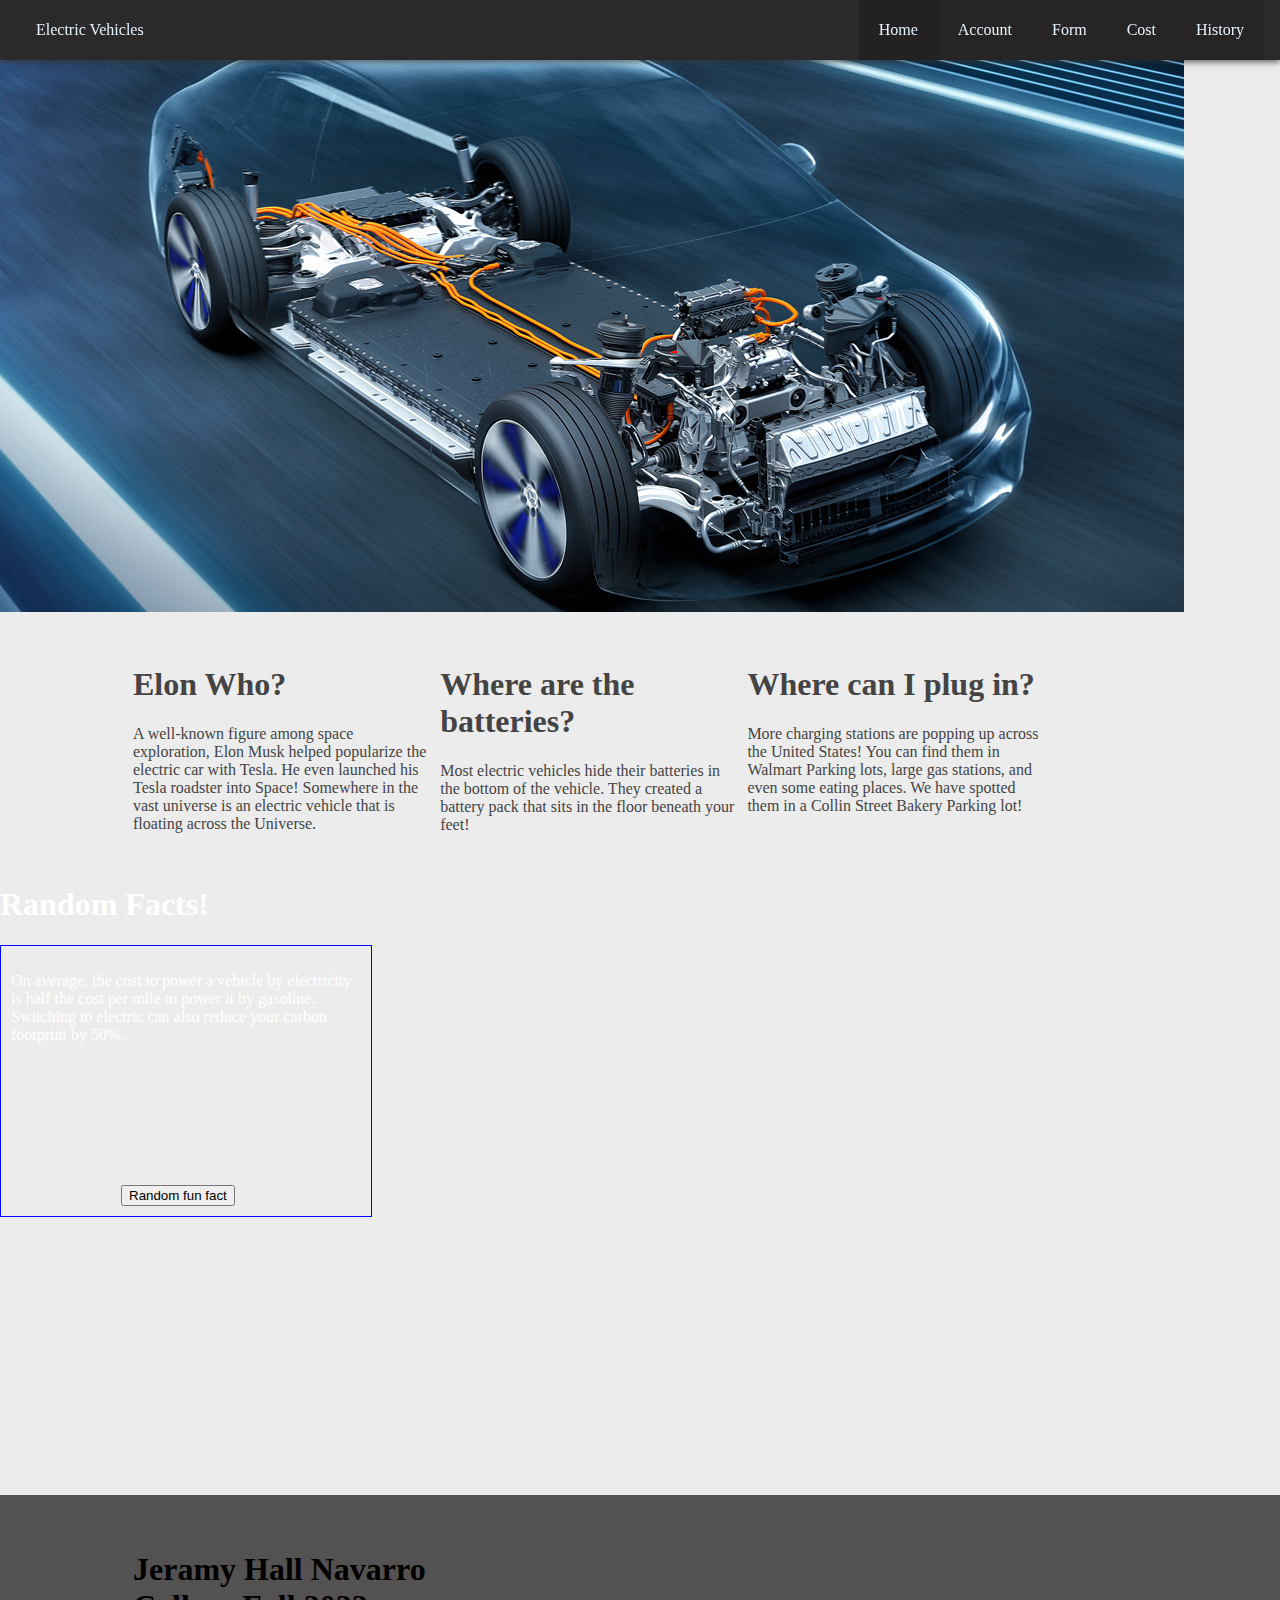
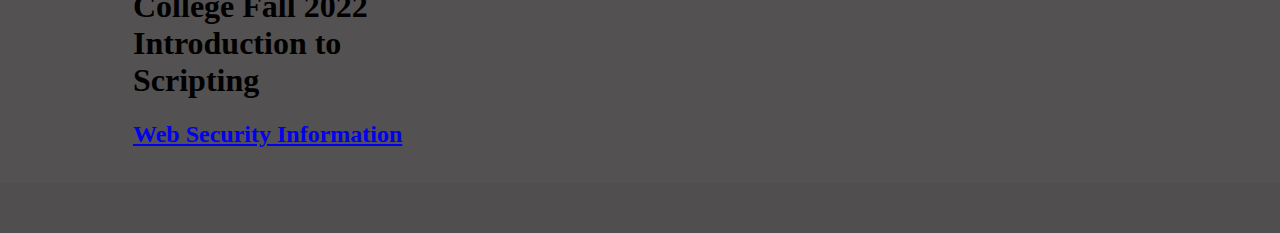
<file: index.html>
<!DOCTYPE html>
<html lang="en">
<head>
  <meta charset="UTF-8">
  <meta name="viewport" content="width=device-width, initial-scale=1.0">
  <title>Main Page</title>
  <script>
    window.alert("Welcome to Electric Vehicle Land");
  </script>
  <link href="EV_1.css" rel="stylesheet" type="text/css">
  <script src="EV_1.js"></script>
</head>
<body>
  <div class="navbar">
    <ul class="navbar-container">
      <li><a href="#" class="left-underline nav-button brand-logo">Electric Vehicles</a></li>
      <li class="nav-item"><a href="History.html" class="left-underline nav-button" data-scroll>History</a></li>
      <li class="nav-item"><a href="Cost.html" class="left-underline nav-button" data-scroll>Cost</a></li>
      <li class="nav-item"><a href="form.html" class="left-underline nav-button" data-scroll>Form</a></li>
      <li class="nav-item"><a href="CreateAccount.html" class="left-underline nav-button" data-scroll>Account</a></li>
      <li class="nav-item active"><a href="index.html" class="left-underline nav-button" data-scroll>Home</a></li>
    </ul>
  </div>
  
  <div class="JH p1" id="section-1">
    <hgroup>
      <h2><img src="evcar.jpg" alt="Electric Car"></h2>
    </hgroup>
  </div>

  <div class="row">
    <div class="col-3">
      <h1>Elon Who?</h1>
      <p>A well-known figure among space exploration, Elon Musk helped popularize the electric car with Tesla. He even launched his Tesla roadster into Space! Somewhere in the vast universe is an electric vehicle that is floating across the Universe.</p>
    </div>
    <div class="col-3">
      <h1>Where are the batteries?</h1>
      <p>Most electric vehicles hide their batteries in the bottom of the vehicle. They created a battery pack that sits in the floor beneath your feet!</p>
    </div>
    <div class="col-3">
      <h1>Where can I plug in?</h1>
      <p>More charging stations are popping up across the United States! You can find them in Walmart Parking lots, large gas stations, and even some eating places. We have spotted them in a Collin Street Bakery Parking lot!</p>
    </div>
  </div>

  <div class="JH p3">
    <hgroup>
      <h1>Random Facts!</h1>
      <script src="randomFacts.js"></script>
      <div id="box">
        <div id="funfact1" class="funfact">
          <p>80% of the energy in an electric vehicle battery is transferred directly to powering the car. Gasoline powered vehicles only use 15% of the energy to power the vehicle.</p>
        </div>
        
        <div id="funfact2" class="funfact">
          <p>The first electric vehicle was created in 1832. Thomas Edison worked on an electric car battery in 1899. New York City taxis were primarily electric in the early 1900s.</p>
        </div>
        
        <div id="funfact3" class="funfact">
          <p>Norway is aiming to phase out gasoline vehicles by 2025! France and the United Kingdom want to phase out gasoline vehicles by the year 2040.</p>
        </div>
        
        <div id="funfact4" class="funfact">
          <p>On average, the cost to power a vehicle by electricity is half the cost per mile to power it by gasoline. Switching to electric can also reduce your carbon footprint by 50%.</p>
        </div>
        <div id="buttonDiv">
          <button id="buttonShuffle">Random fun fact</button>
        </div>
      </div>
    </hgroup>
  </div>

  <footer>
    <div class="row" id="section-3">
      <div class="col-3">
        <p><h1>Jeramy Hall Navarro College Fall 2022 Introduction to Scripting</h1></p>
        <p><h2><a href="Web Security.html">Web Security Information</a></h2></p>
      </div>
    </div>
    <div class="footer-copyright">
      <div class="container">
        <!-- ... (your footer content) ... -->
      </div>
    </div>
  </footer>
</body>
</html>
</file>
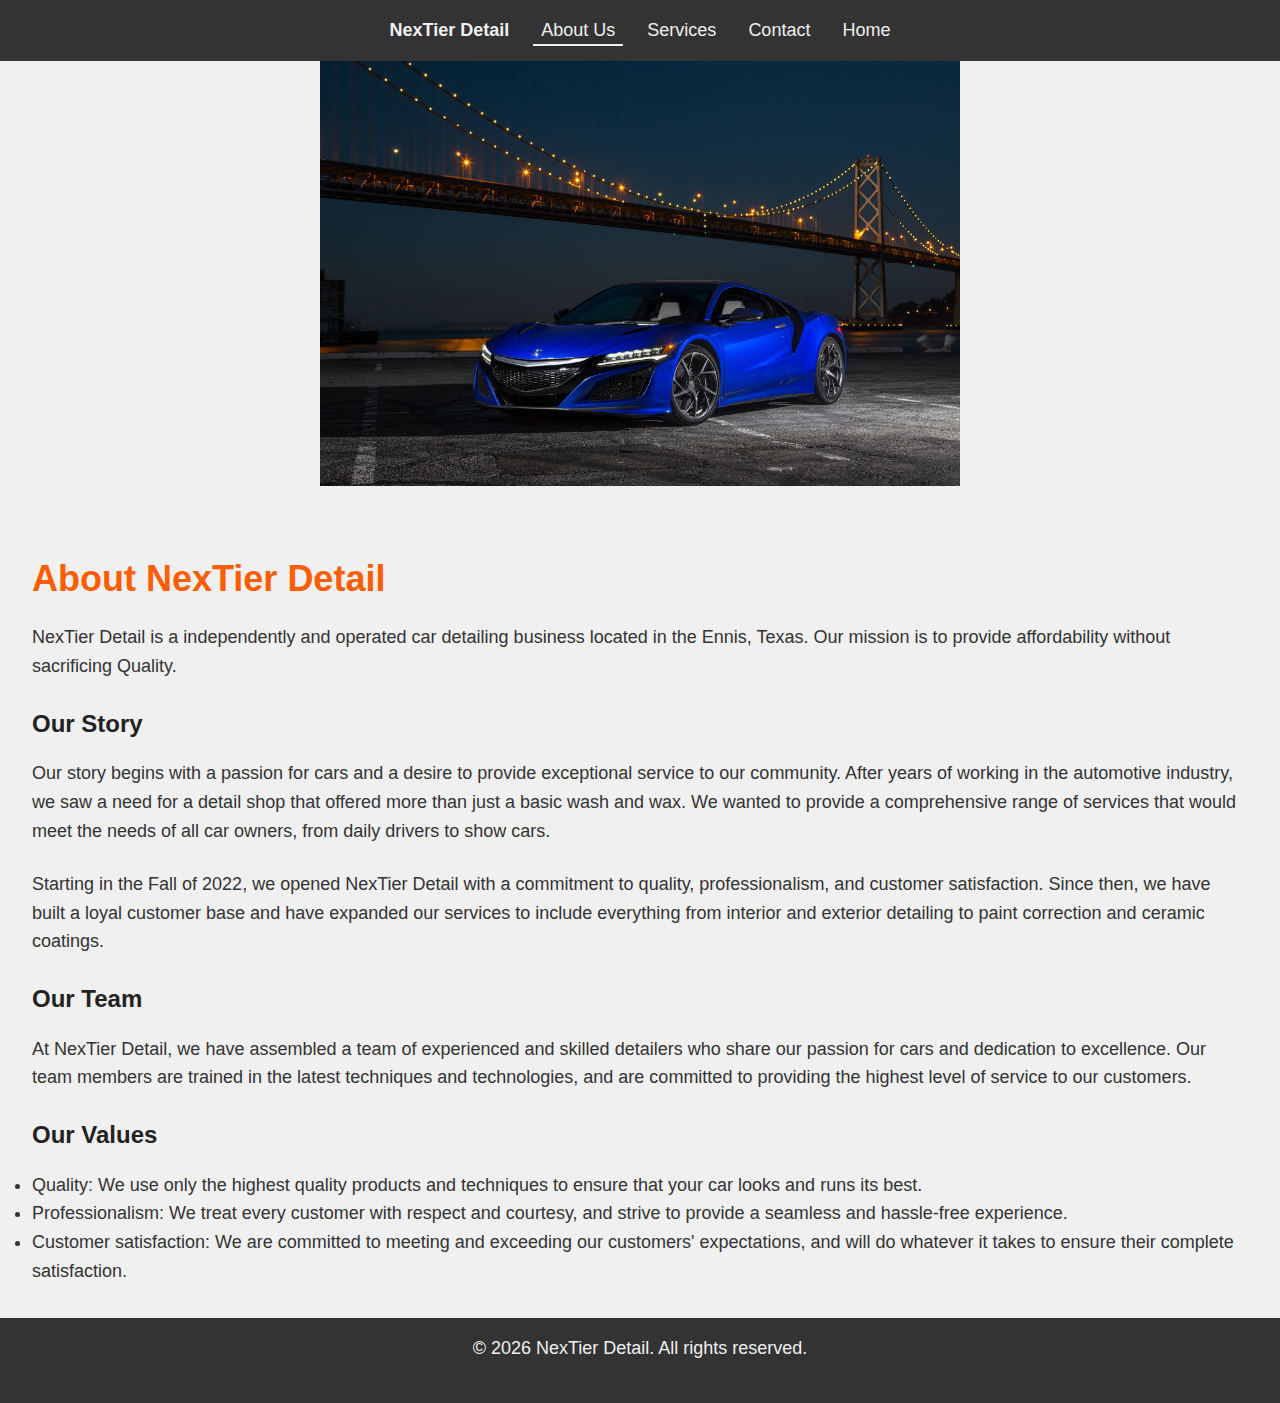
<file: About Us.html>
<!DOCTYPE html>
<!---Jeramy Hall-->
<!---3/12/2023-->
<html>
<head>
	<title>About Us - NexTier Detail</title>
	<meta charset="UTF-8">
	<meta name="viewport" content="width=device-width, initial-scale=1.0">
	<link rel="stylesheet" type="text/css" href="style.css">
</head>
<body>
	<header>
		<nav>
			<div class="navbar">
                <ul class="navbar-container">
                  <li><a href="#" class="left-underline nav-button brand-logo">NexTier Detail</a></li>
                    <li class="nav-item active"><a href="About Us.html" class="left-underline nav-button" data-scroll>About Us</a></li>
                    <li class="nav-item"><a href="Services.html" class="left-underline nav-button" data-scroll>Services</a></li>
                    <li class="nav-item"><a href="Contact.html" class="left-underline nav-button" data-scroll>Contact</a></li>
                    <li class="nav-item"><a href="index.html" class="left-underline nav-button" data-scroll>Home</a></li>
                </ul>
              </div>
		</nav>
	</header>

    <img src="NSX.jpg">
	
	<main>
		<section>
			<h1>About NexTier Detail</h1>
			<p>NexTier Detail is a independently and operated car detailing business located in the Ennis, Texas. Our mission is to provide affordability without sacrificing Quality. </p>
		</section>
		
		<section>
			<h2>Our Story</h2>
			<p>Our story begins with a passion for cars and a desire to provide exceptional service to our community. After years of working in the automotive industry, we saw a need for a detail shop that offered more than just a basic wash and wax. We wanted to provide a comprehensive range of services that would meet the needs of all car owners, from daily drivers to show cars.</p>
			<p>Starting in the Fall of 2022, we opened NexTier Detail with a commitment to quality, professionalism, and customer satisfaction. Since then, we have built a loyal customer base and have expanded our services to include everything from interior and exterior detailing to paint correction and ceramic coatings.</p>
		</section>
		
		<section>
			<h2>Our Team</h2>
			<p>At NexTier Detail, we have assembled a team of experienced and skilled detailers who share our passion for cars and dedication to excellence. Our team members are trained in the latest techniques and technologies, and are committed to providing the highest level of service to our customers.</p>
		</section>
		
		<section>
			<h2>Our Values</h2>
			<ul>
				<li>Quality: We use only the highest quality products and techniques to ensure that your car looks and runs its best.</li>
				<li>Professionalism: We treat every customer with respect and courtesy, and strive to provide a seamless and hassle-free experience.</li>
				<li>Customer satisfaction: We are committed to meeting and exceeding our customers' expectations, and will do whatever it takes to ensure their complete satisfaction.</li>
			</ul>
		</section>
	</main>
	
	<footer>		
		<p id="copyright">&copy; <span id="current-year"></span> NexTier Detail. All rights reserved.</p>		
	</footer>
	<script>
		var currentYear = new Date().getFullYear();
		document.getElementById('current-year').textContent = currentYear;
	</script>	
</body>
</html>
</file>
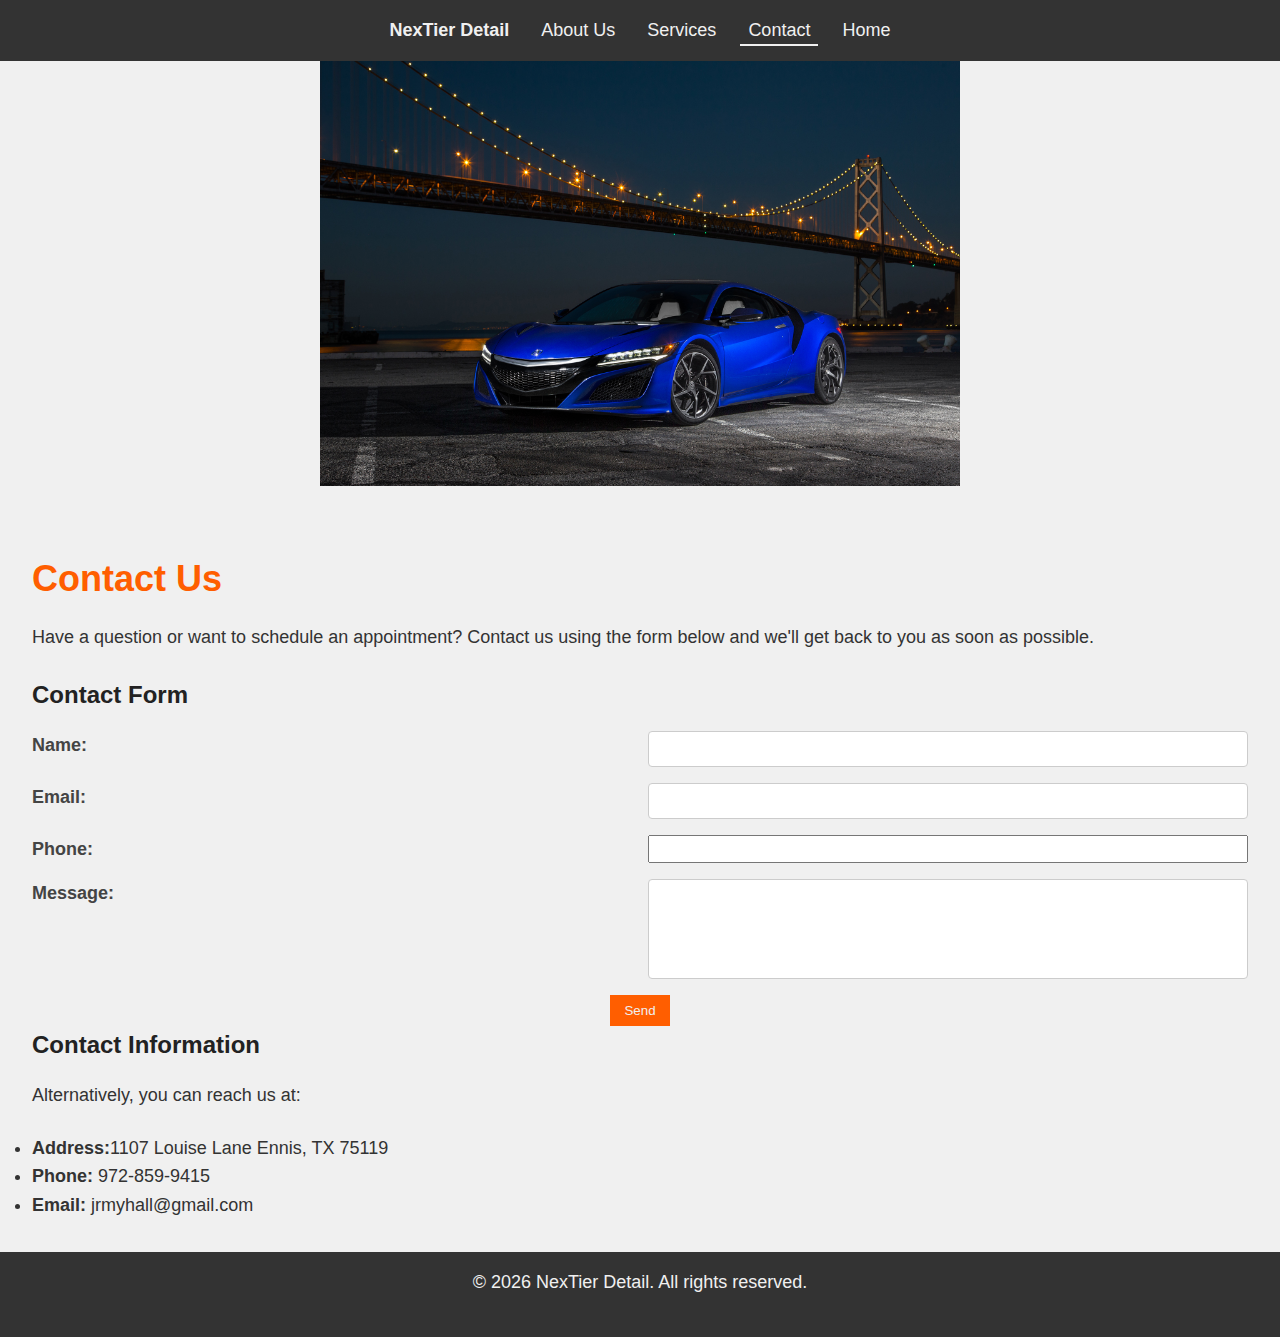
<file: Contact.html>
<!DOCTYPE html>
<!---Jeramy Hall-->
<!---3/12/2023-->
<html>
<head>
	<title>Contact Us - NexTier Detail</title>
	<meta charset="UTF-8">
	<meta name="viewport" content="width=device-width, initial-scale=1.0">
	<link rel="stylesheet" type="text/css" href="style.css">
</head>
<body>
	<header>
		<div class="navbar">
            <ul class="navbar-container">
              <li><a href="#" class="left-underline nav-button brand-logo">NexTier Detail</a></li>
                <li class="nav-item"><a href="About Us.html" class="left-underline nav-button" data-scroll>About Us</a></li>
                <li class="nav-item"><a href="Services.html" class="left-underline nav-button" data-scroll>Services</a></li>
                <li class="nav-item active"><a href="Contact.html" class="left-underline nav-button" data-scroll>Contact</a></li>
                <li class="nav-item"><a href="index.html" class="left-underline nav-button" data-scroll>Home</a></li>
            </ul>
          </div>
	</header>

    <img src="NSX.jpg">
	
	<main>
		<section>
			<h1>Contact Us</h1>
			<p>Have a question or want to schedule an appointment? Contact us using the form below and we'll get back to you as soon as possible.</p>
		</section>
		
		<section>
			<h2>Contact Form</h2>
			<form action="submit-form.php" method="post">
				<label for="name">Name:</label>
				<input type="text" id="name" name="name" required>
				
				<label for="email">Email:</label>
				<input type="email" id="email" name="email" required>
				
				<label for="phone">Phone:</label>
				<input type="tel" id="phone" name="phone" required>
				
				<label for="message">Message:</label>
				<textarea id="message" name="message" rows="5" required></textarea>
				
				<input type="submit" value="Send">
			</form>
		</section>
		
		<section>
			<h2>Contact Information</h2>
			<p>Alternatively, you can reach us at:</p>
			<ul>
				<li><strong>Address:</strong>1107 Louise Lane Ennis, TX 75119</li>
				<li><strong>Phone:</strong> 972-859-9415</li>
				<li><strong>Email:</strong> jrmyhall@gmail.com</li>
			</ul>
		</section>
	</main>
	
	<footer>		
		<p id="copyright">&copy; <span id="current-year"></span> NexTier Detail. All rights reserved.</p>		
	</footer>
	<script>
		var currentYear = new Date().getFullYear();
		document.getElementById('current-year').textContent = currentYear;
	</script>	
</body>
</html>
</file>
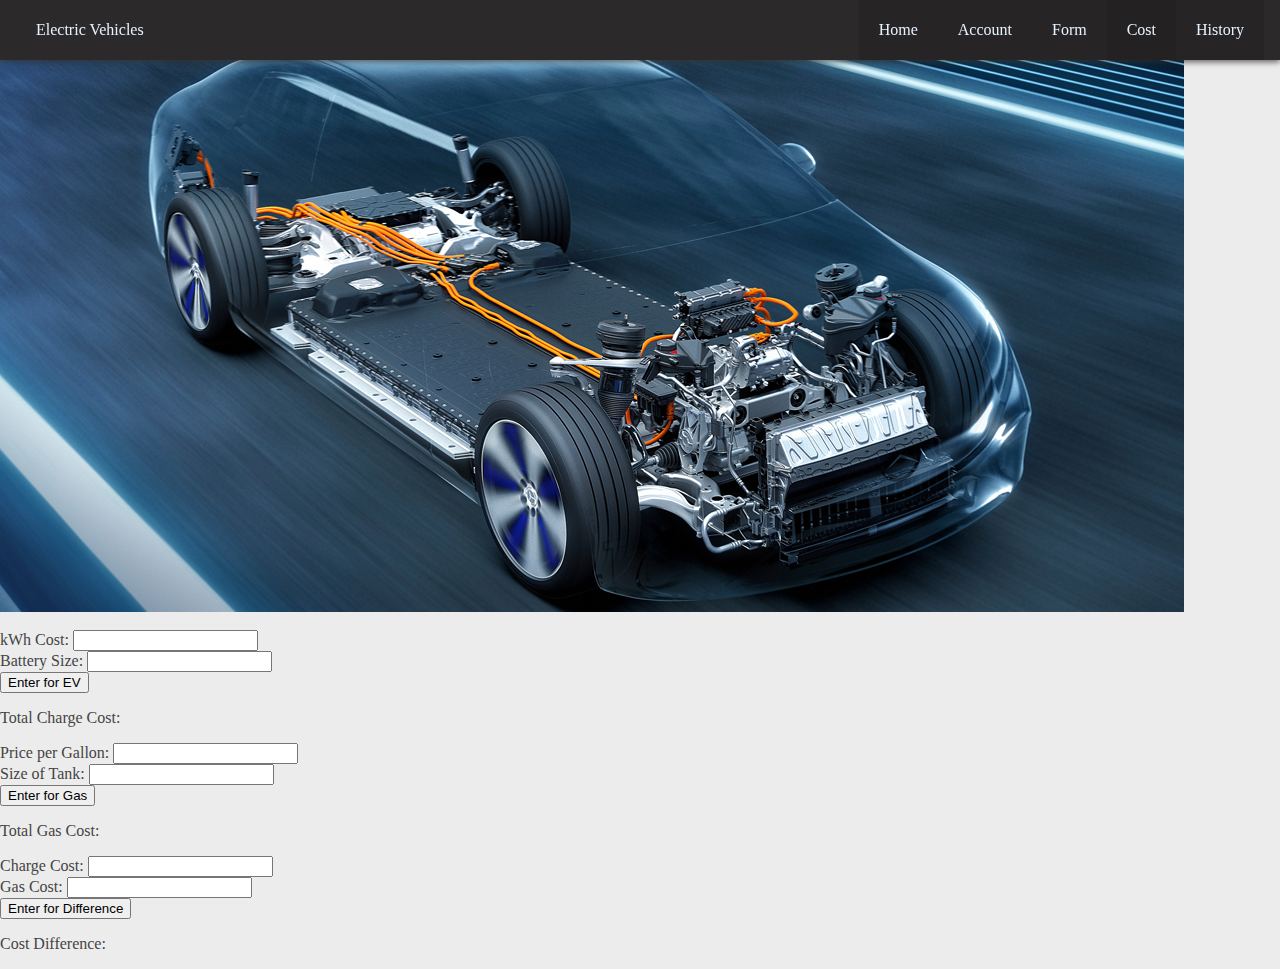
<file: Cost.html>
<!DOCTYPE html>
<html lang="en">
<head>
  <meta charset="utf-8" />
  <title>EV Cost</title>
  <script src="EV_1.js"></script>
  <script src="cost.js"></script>
  <link href="EV_1.css" rel='stylesheet' type='text/css'>
</head>
<body>
  <div class="navbar">
    <ul class="navbar-container">
      <li><a href="#" class="left-underline nav-button brand-logo">Electric Vehicles</a></li>
      <li class="nav-item"><a href="History.html" class="left-underline nav-button" data-scroll>History</a></li>
      <li class="nav-item active"><a href="Cost.html" class="left-underline nav-button" data-scroll>Cost</a></li>
      <li class="nav-item"><a href="form.html" class="left-underline nav-button" data-scroll>Form</a></li>
      <li class="nav-item"><a href="CreateAccount.html" class="left-underline nav-button" data-scroll>Account</a></li>
      <li class="nav-item"><a href="index.html" class="left-underline nav-button" data-scroll>Home</a></li>
    </ul>
  </div>
  
  <div class="JH p1" id="section-1">
    <hgroup>
      <h2><img src="evcar.jpg" alt="Electric Car"></h2>
      <h2></h2>
    </hgroup>
  </div>

  <form>
    kWh Cost: <input type="text" id="firstNumber" /><br>
    Battery Size: <input type="text" id="secondNumber" /><br>
    <input type="button" onClick="elec()" value="Enter for EV" />
  </form>
  <p>Total Charge Cost: <br>
    <span id="Total Cost to Charge"></span>
  </p>

  <form>
    Price per Gallon: <input type="text" id="thirdNumber" /><br>
    Size of Tank: <input type="text" id="fourthNumber" /><br>
    <input type="button" onClick="gas()" value="Enter for Gas" />
  </form>
  <p>Total Gas Cost: <br>
    <span id="Total Cost for Gas"></span>
  </p>

  <form>
    Charge Cost: <input type="text" id="fifthNumber" /><br>
    Gas Cost: <input type="text" id="sixthNumber" /><br>
    <input type="button" onClick="costDifference()" value="Enter for Difference" />
  </form>
  <p>Cost Difference: <br>
    <span id="Difference"></span>
  </p>
</body>
</html>
</file>
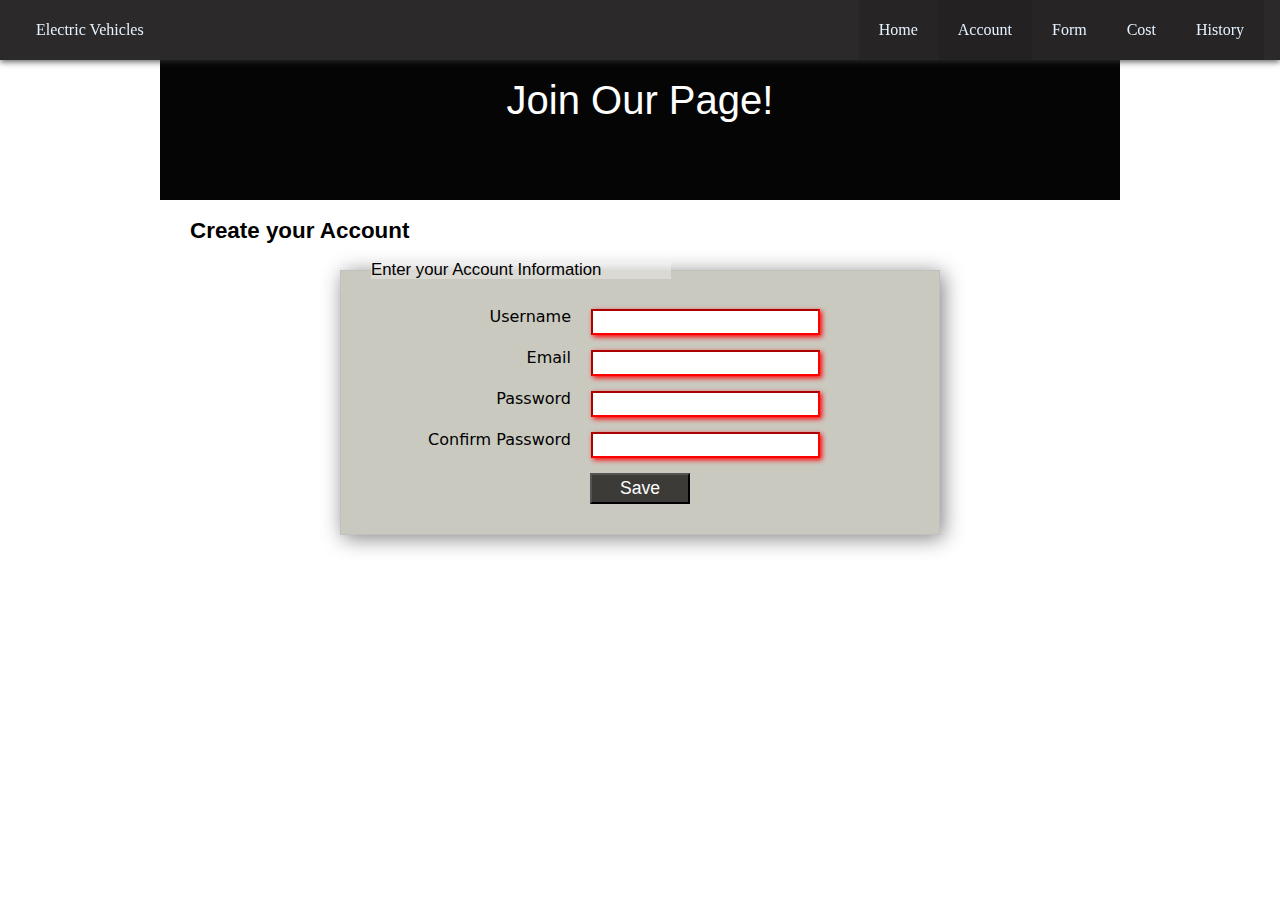
<file: CreateAccount.html>
<!DOCTYPE html>
<html>
<head>
   <meta charset="utf-8" />
   <meta name="viewport" content="width=device-width,initial-scale=1.0">
   <title>Join Our Webpage</title>
   <link rel="stylesheet" href="createaccount.css" />
   <script src="createevaccount.js" defer></script>
</head>
<body>
    <div class="navbar">
        <ul class="navbar-container">
          <li><a href="#" class="left-underline nav-button brand-logo">Electric Vehicles</a></li>
          <li class="nav-item"><a href="History.html" class="left-underline nav-button" data-scroll>History</a></li>
          <li class="nav-item"><a href="Cost.html" class="left-underline nav-button" data-scroll>Cost</a></li>
          <li class="nav-item"><a href="form.html" class="left-underline nav-button" data-scroll>Form</a></li>
          <li class="nav-item active"><a href="CreateAccount.html" class="left-underline nav-button" data-scroll>Account</a></li>
          <li class="nav-item"><a href="index.html" class="left-underline nav-button" data-scroll>Home</a></li>
        </ul>
    </div>

   <header>
      <h1>Join Our Page!</h1>
   </header>

   <section>
      <h1>Create your Account</h1>
      <form id="signup" name="signup" method="get" action="formsubmit.html">
         <fieldset>
            <legend>Enter your Account Information</legend>
            <label for="user">Username</label>
            <input type="text" id="user" name="user" required />

            <label for="email">Email</label>
            <input type="email" id="email" name="email" required />

            <label for="pwd">Password</label>
            <input type="password" id="pwd" name="pwd" required pattern="^(?=.*[A-Za-z])(?=.*\d)[A-Za-z\d]{8,}$"/>

            <label for="confirm">Confirm Password</label>
            <input type="password" id="pwd2" name="pwd2" required />

            <input type="submit" id="submitButton" value="Save" />
         </fieldset>
      </form>
   </section>
</body>
</html>
</file>
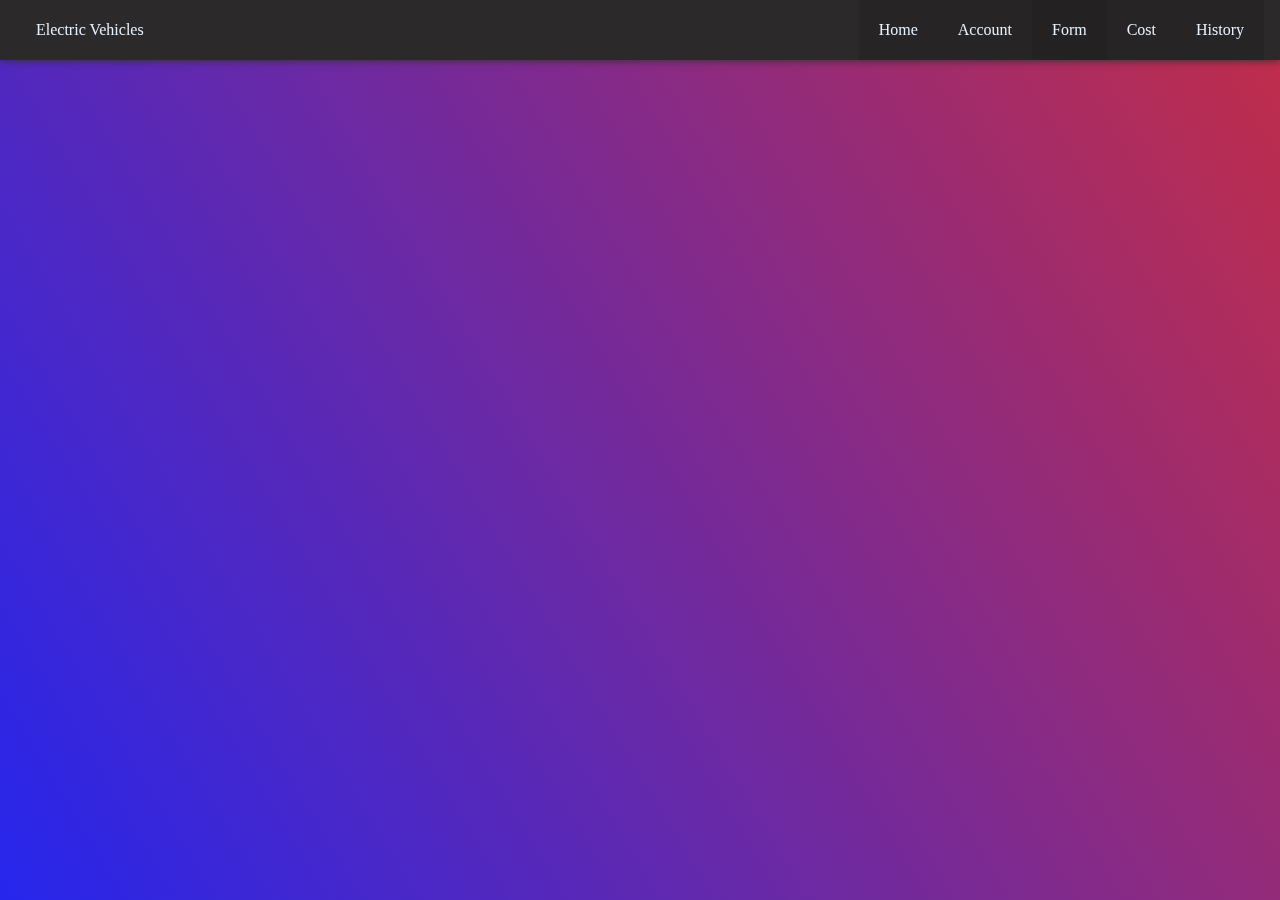
<file: form.html>
<!DOCTYPE html>
<html lang="en">
<head>
  <meta charset="UTF-8">
  <meta name="viewport" content="width=device-width, initial-scale=1.0">
  <title>EV Forms</title>
  <link href="EV_1.css" rel="stylesheet" type="text/css">
  <link href="form_css.css" rel="stylesheet" type="text/css">
  <script src="form.js" defer></script>
</head>
<body>
  <div class="navbar">
    <ul class="navbar-container">
      <li><a href="#" class="left-underline nav-button brand-logo">Electric Vehicles</a></li>
      <li class="nav-item"><a href="History.html" class="left-underline nav-button" data-scroll>History</a></li>
      <li class="nav-item"><a href="Cost.html" class="left-underline nav-button" data-scroll>Cost</a></li>
      <li class="nav-item active"><a href="form.html" class="left-underline nav-button" data-scroll>Form</a></li>
      <li class="nav-item"><a href="CreateAccount.html" class="left-underline nav-button" data-scroll>Account</a></li>
      <li class="nav-item"><a href="index.html" class="left-underline nav-button" data-scroll>Home</a></li>
    </ul>
  </div>

  <div class="JH p1" id="section-1">
    <hgroup>
      <h2><!-- Your content here --></h2>
      <h2><!-- Your content here --></h2>
    </hgroup>
  </div>

  <!-- Your additional content goes here -->

</body>
</html>
</file>
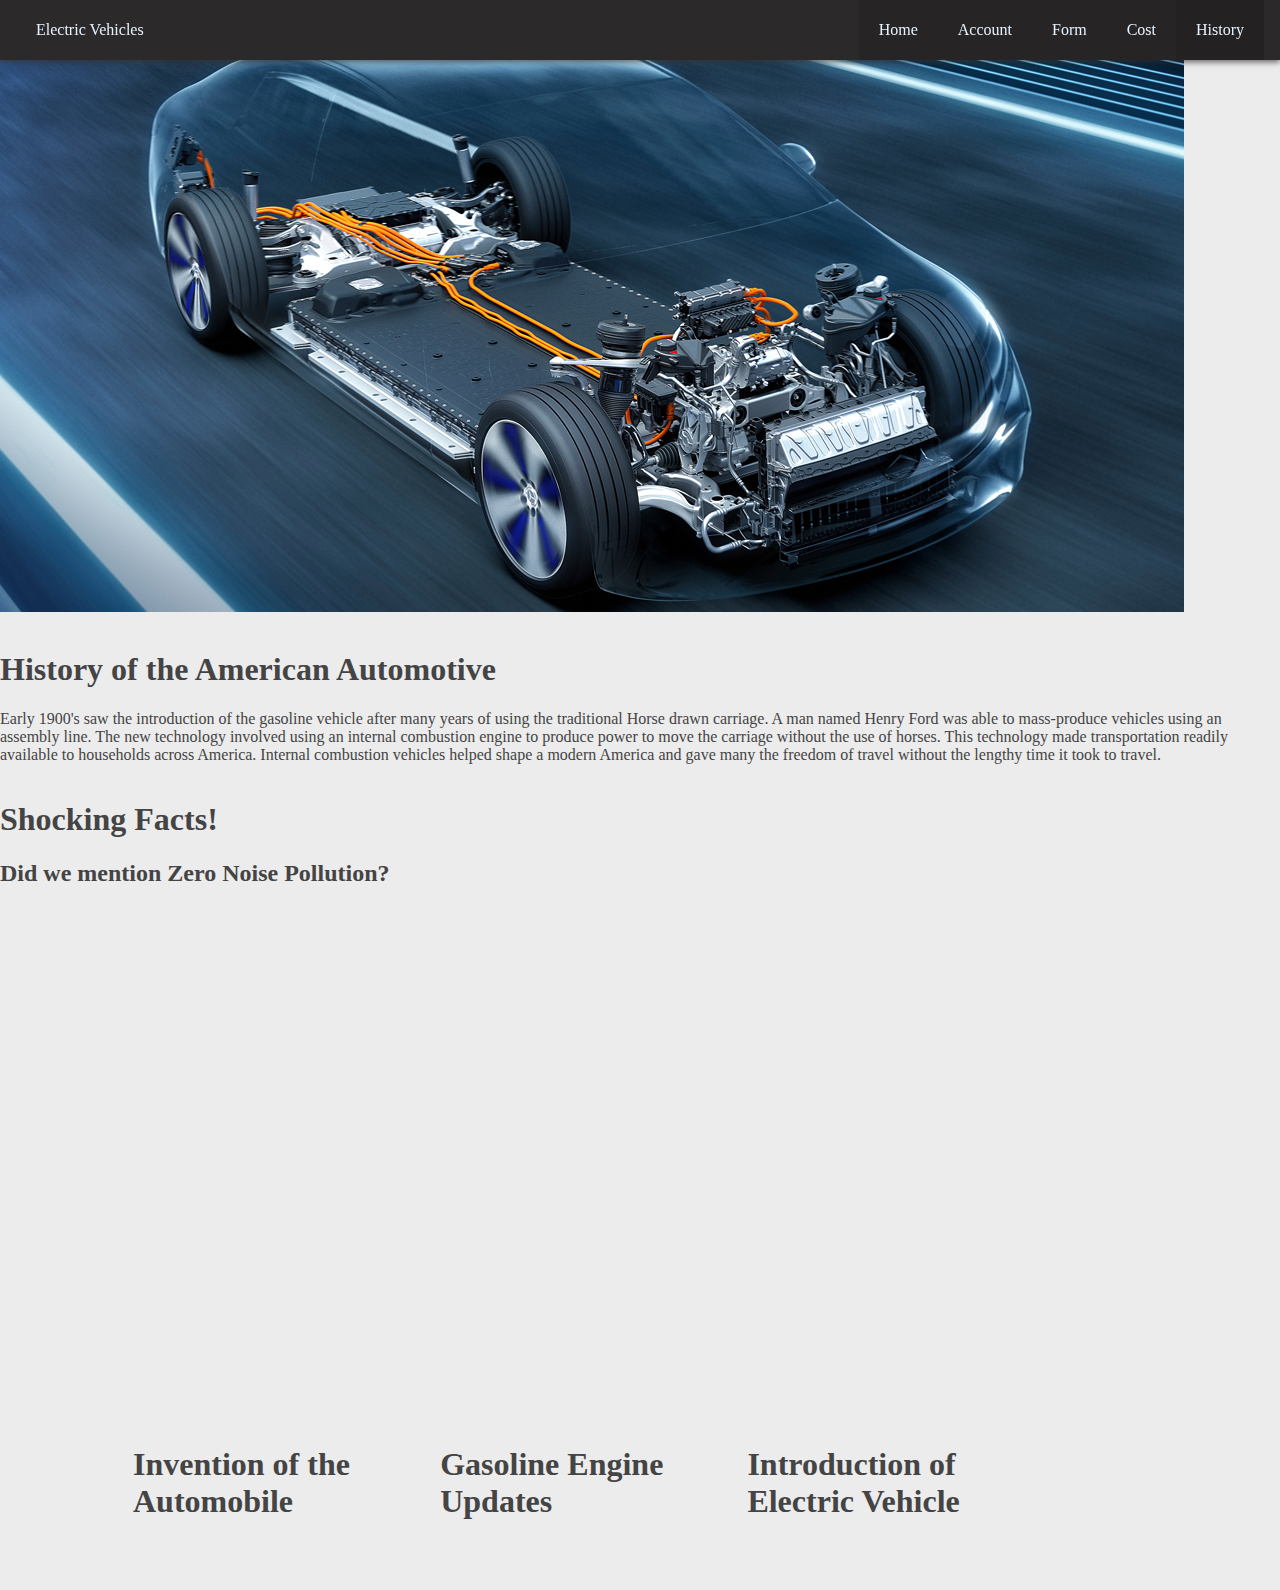
<file: History.html>
<!DOCTYPE html>
<html lang="en">
<head>
  <meta charset="UTF-8">
  <meta name="viewport" content="width=device-width, initial-scale=1.0">
  <title>EV History</title>
  <link href="EV_1.css" rel="stylesheet" type="text/css">
  <script src="EV_1.js"></script>
</head>
<body>
  <div class="navbar">
    <ul class="navbar-container">
      <li><a href="#" class="left-underline nav-button brand-logo">Electric Vehicles</a></li>
      <li class="nav-item active"><a href="History.html" class="left-underline nav-button" data-scroll>History</a></li>
      <li class="nav-item"><a href="Cost.html" class="left-underline nav-button" data-scroll>Cost</a></li>
      <li class="nav-item"><a href="form.html" class="left-underline nav-button" data-scroll>Form</a></li>
      <li class="nav-item"><a href="CreateAccount.html" class="left-underline nav-button" data-scroll>Account</a></li>
      <li class="nav-item"><a href="index.html" class="left-underline nav-button" data-scroll>Home</a></li>
    </ul>
  </div>

  <div class="JH p1" id="section-1">
    <hgroup>
      <h2><img src="evcar.jpg" alt="Electric Car"></h2>
      <h2></h2>
    </hgroup>
  </div>

  <h1>History of the American Automotive</h1>
  <p>Early 1900's saw the introduction of the gasoline vehicle after many years of using the traditional Horse drawn carriage. A man named Henry Ford was able to mass-produce vehicles using an
    assembly line. The new technology involved using an internal combustion engine to produce power to move the carriage without the use of horses. This technology made transportation readily available
    to households across America. Internal combustion vehicles helped shape a modern America and gave many the freedom of travel without the lengthy time it took to travel.
  </p>

  <div class="JH p2" id="section-2">
    <hgroup>
      <h1>Shocking Facts!</h1>
      <h2>Did we mention Zero Noise Pollution?</h2>
    </hgroup>
  </div>

  <div class="row">
    <div class="col-3">
      <h1>Invention of the Automobile</h1>
      <p><!-- Your content here --></p>
    </div>
    <div class="col-3">
      <h1>Gasoline Engine Updates</h1>
      <p><!-- Your content here --></p>
    </div>
    <div class="col-3">
      <h1>Introduction of Electric Vehicle</h1>
      <p><!-- Your content here --></p>
    </div>
  </div>
</body>
</html>
</file>
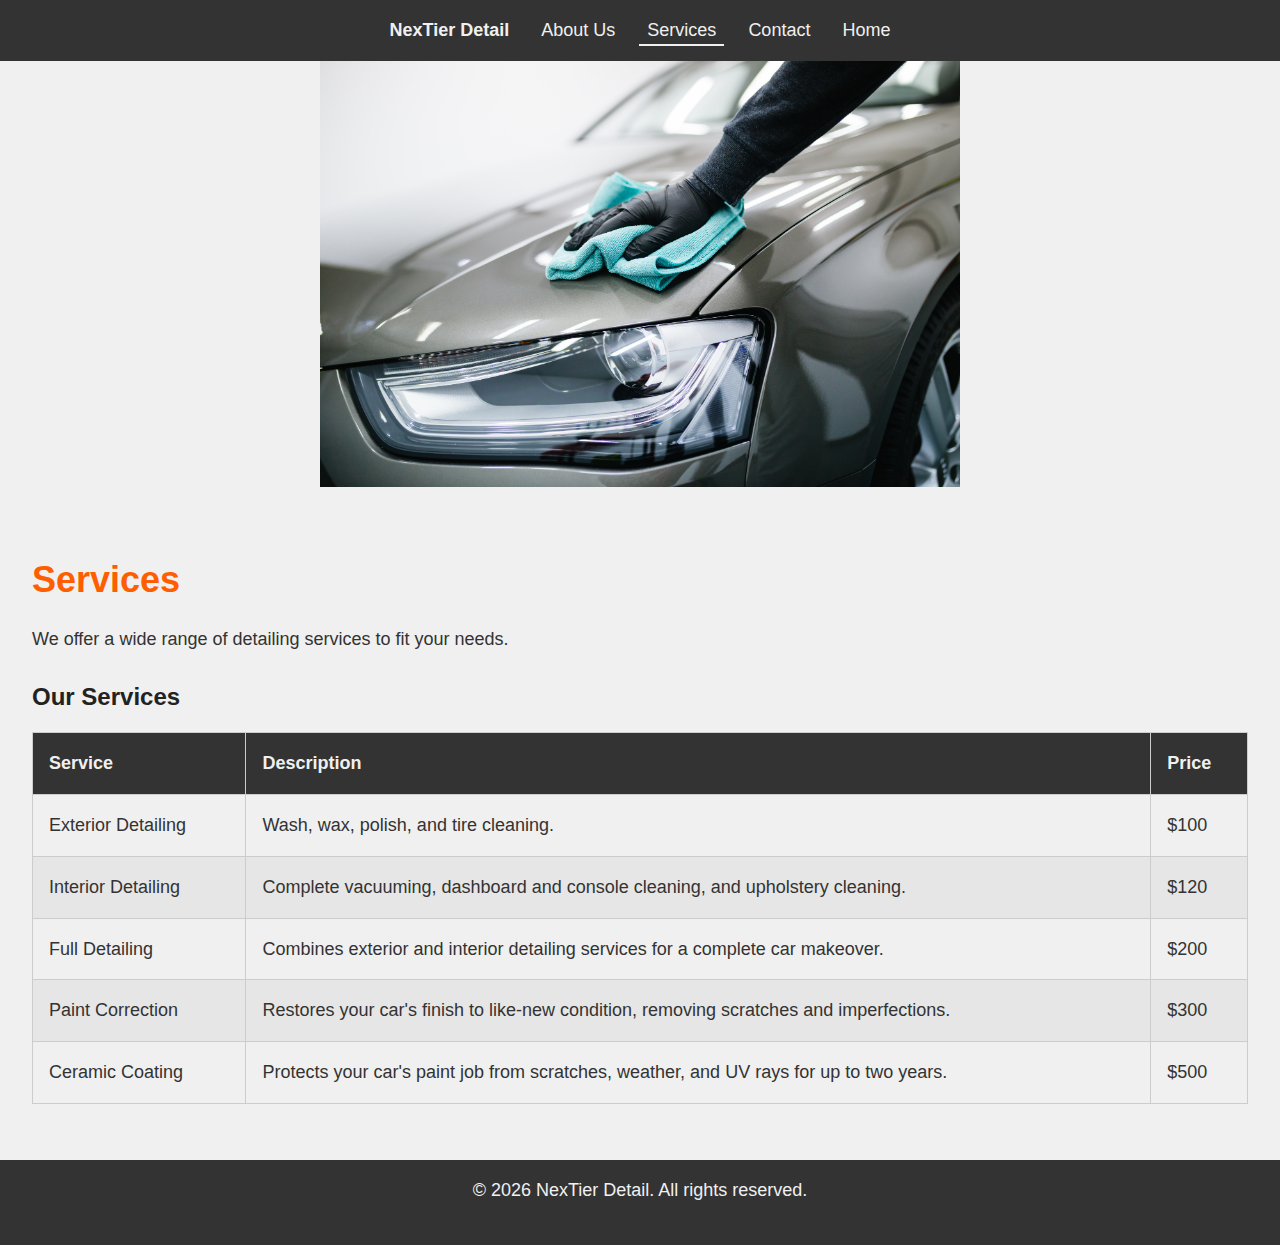
<file: Services.html>
<!DOCTYPE html>
<!---Jeramy Hall-->
<!---3/12/2023-->
<html>
<head>
	<title>Services - NexTier Detail</title>
	<meta charset="UTF-8">
	<meta name="viewport" content="width=device-width, initial-scale=1.0">
	<link rel="stylesheet" type="text/css" href="style.css">
</head>
<body>
	<header>
		<div class="navbar">
            <ul class="navbar-container">
              <li><a href="#" class="left-underline nav-button brand-logo">NexTier Detail</a></li>
                <li class="nav-item"><a href="About Us.html" class="left-underline nav-button" data-scroll>About Us</a></li>
                <li class="nav-item active"><a href="Services.html" class="left-underline nav-button" data-scroll>Services</a></li>
                <li class="nav-item"><a href="Contact.html" class="left-underline nav-button" data-scroll>Contact</a></li>
                <li class="nav-item"><a href="index.html" class="left-underline nav-button" data-scroll>Home</a></li>
            </ul>
          </div>
	</header>

    <img src="R.jfif">
	
	<main>
		<section>
			<h1>Services</h1>
			<p>We offer a wide range of detailing services to fit your needs.</p>
		</section>
		
		<section>
			<h2>Our Services</h2>
			<table>
				<tr>
					<th>Service</th>
					<th>Description</th>
					<th>Price</th>
				</tr>
				<tr>
					<td>Exterior Detailing</td>
					<td>Wash, wax, polish, and tire cleaning.</td>
					<td>$100</td>
				</tr>
				<tr>
					<td>Interior Detailing</td>
					<td>Complete vacuuming, dashboard and console cleaning, and upholstery cleaning.</td>
					<td>$120</td>
				</tr>
				<tr>
					<td>Full Detailing</td>
					<td>Combines exterior and interior detailing services for a complete car makeover.</td>
					<td>$200</td>
				</tr>
				<tr>
					<td>Paint Correction</td>
					<td>Restores your car's finish to like-new condition, removing scratches and imperfections.</td>
					<td>$300</td>
				</tr>
				<tr>
					<td>Ceramic Coating</td>
					<td>Protects your car's paint job from scratches, weather, and UV rays for up to two years.</td>
					<td>$500</td>
				</tr>
			</table>
		</section>
	</main>
	
	<footer>		
		<p id="copyright">&copy; <span id="current-year"></span> NexTier Detail. All rights reserved.</p>		
	</footer>
	<script>
		var currentYear = new Date().getFullYear();
		document.getElementById('current-year').textContent = currentYear;
	</script>	
</body>
</html>
</file>
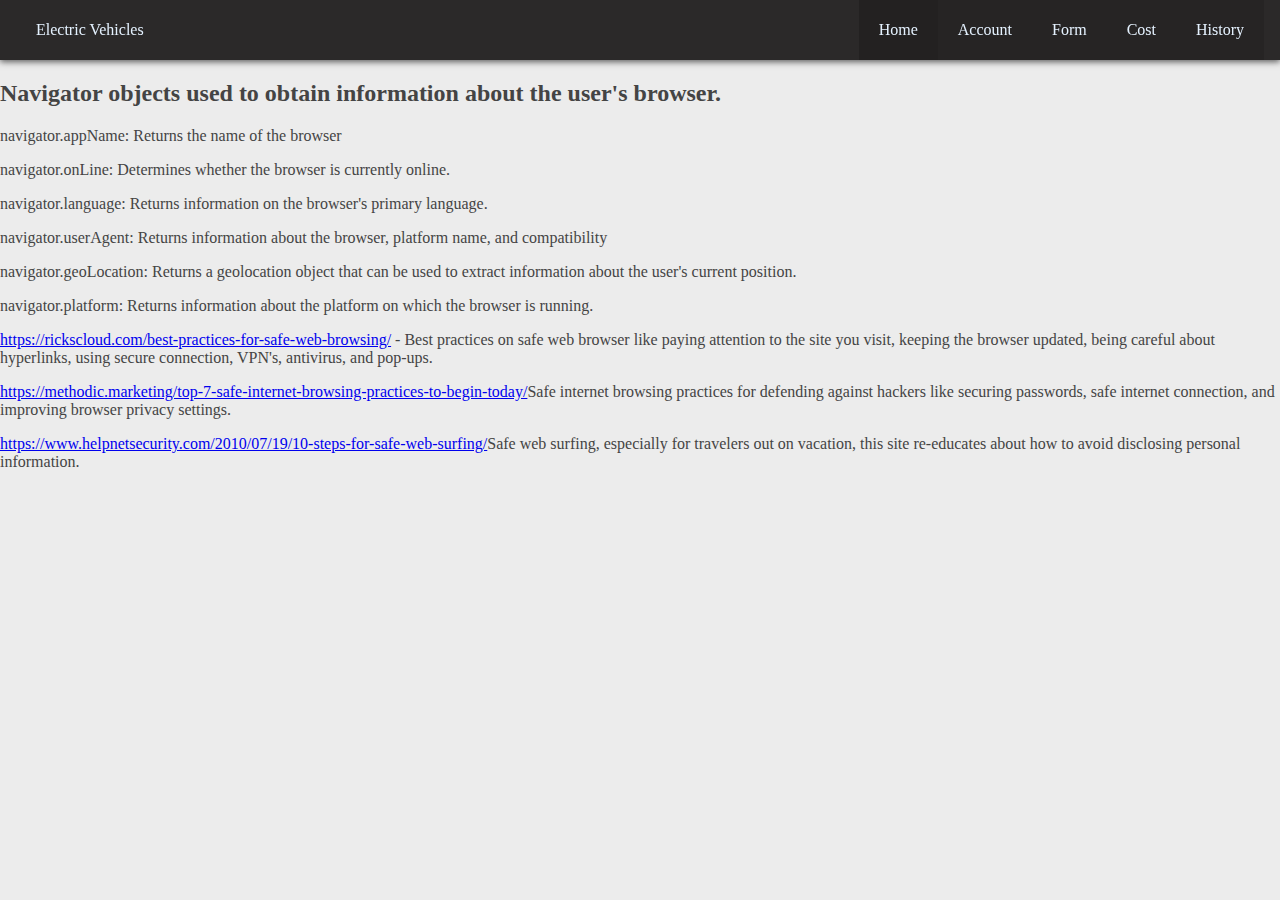
<file: Web Security.html>
<!DOCTYPE html>
<html lang="en">
<head>
  <meta charset="UTF-8">
  <meta name="viewport" content="width=device-width, initial-scale=1.0">
  <title>Main Page</title>
  <link href="EV_1.css" rel="stylesheet" type="text/css">
  <script src="EV_1.js"></script>
</head>
<body>
  <div class="navbar">
    <ul class="navbar-container">
      <li><a href="#" class="left-underline nav-button brand-logo">Electric Vehicles</a></li>
      <li class="nav-item"><a href="History.html" class="left-underline nav-button" data-scroll>History</a></li>
      <li class="nav-item"><a href="Cost.html" class="left-underline nav-button" data-scroll>Cost</a></li>
      <li class="nav-item"><a href="form.html" class="left-underline nav-button" data-scroll>Form</a></li>
      <li class="nav-item"><a href="CreateAccount.html" class="left-underline nav-button" data-scroll>Account</a></li>
      <li class="nav-item active"><a href="index.html" class="left-underline nav-button" data-scroll>Home</a></li>
    </ul>
  </div>
  <div class="JH p1" id="section-1">
    <hgroup>
      <h1>Web Security</h1>
      <h2>Navigator objects used to obtain information about the user's browser.</h2>
      <p>navigator.appName: Returns the name of the browser</p>
      <p>navigator.onLine: Determines whether the browser is currently online.</p>
      <p>navigator.language: Returns information on the browser's primary language.</p>
      <p>navigator.userAgent: Returns information about the browser, platform name, and compatibility</p>
      <p>navigator.geoLocation: Returns a geolocation object that can be used to extract information about the user's current position.</p>
      <p>navigator.platform: Returns information about the platform on which the browser is running.</p>
      <p><a href="https://rickscloud.com/best-practices-for-safe-web-browsing/">https://rickscloud.com/best-practices-for-safe-web-browsing/</a> - Best practices on safe web browser like paying attention to the site you visit, keeping the browser updated, being careful about hyperlinks, using secure connection, VPN's, antivirus, and pop-ups.</p>
      <p><a href="https://methodic.marketing/top-7-safe-internet-browsing-practices-to-begin-today/">https://methodic.marketing/top-7-safe-internet-browsing-practices-to-begin-today/</a>Safe internet browsing practices for defending against hackers like securing passwords, safe internet connection, and improving browser privacy settings.</p>
      <p><a href="https://www.helpnetsecurity.com/2010/07/19/10-steps-for-safe-web-surfing/">https://www.helpnetsecurity.com/2010/07/19/10-steps-for-safe-web-surfing/</a>Safe web surfing, especially for travelers out on vacation, this site re-educates about how to avoid disclosing personal information.</p>
      <h2></h2>
    </hgroup>
  </div>
</body>
</html>
</file>
<file: EV_1.css>
body {
  background-color: #ECECEC;
  color: #444444;
  padding: 0;
  margin: 0;
  perspective: 1px;
  transform-style: preserve-3d;
  height: 100%;
  overflow-x: hidden;
  font-family: 'Roboto';
}

p1 {
  font-family: 'Franklin Gothic Medium', 'Arial Narrow', Arial, sans-serif;
  font-size: medium;
}

.left-underline {
  display: inline-block;
  vertical-align: middle;
  -webkit-transform: translateZ(0);
  transform: translateZ(0);
  box-shadow: 0 0 1px rgba(0, 0, 0, 0);
  -webkit-backface-visibility: hidden;
  backface-visibility: hidden;
  -moz-osx-font-smoothing: grayscale;
  position: relative;
  overflow: hidden;
}

.left-underline:before {
  content: "";
  position: absolute;
  z-index: -1;
  left: 0;
  right: 100%;
  bottom: 0;
  background: #ECECEC;
  height: 4px;
  -webkit-transition-property: right;
  transition-property: right;
  -webkit-transition-duration: 0.15s;
  transition-duration: 0.15s;
  -webkit-transition-timing-function: ease-out;
  transition-timing-function: ease-out;
}

.left-underline:hover:before,
.left-underline:focus:before,
.left-underline:active:before {
  right: 0;
}

div.navbar {
  position: fixed;
  top: 0;
  left: 0;
  width: 100%;
  background: #2b2929;
  -webkit-box-shadow: 0px 2px 6px 0px rgba(50, 50, 50, 0.75);
  -moz-box-shadow: 0px 2px 6px 0px rgba(50, 50, 50, 0.75);
  box-shadow: 0px 2px 6px 0px rgba(50, 50, 50, 0.75);
  z-index: 9999999;
}

div.navbar > ul.navbar-container {
  list-style-type: none;
  margin: 0;
  padding-left: 1em;
  padding-right: 1em;
  overflow: hidden;
}

div.navbar > ul > li.nav-item {
  float: right;
  background-color: rgba(0, 0, 0, 0.1);
  transition: all 0.5s ease;
}

div.navbar > ul > li.active {
  background-color: rgba(0, 0, 0, 0.18);
}

div.navbar > ul > li:hover {
  background-color: rgba(0, 0, 0, 0.2);
}

a.nav-button {
  font-family: 'Roboto';
  text-decoration: none;
  line-height: 60px;
  padding-left: 20px;
  padding-right: 20px;
  color: rgba(228, 241, 254, 1);
  transition: all 0.5s ease;
}

a.nav-button:hover {
  text-decoration: none;
}

li.active > a.nav-button {
  cursor: default;
}

.brand-logo {
  float: left;
  cursor: default;
}

.JH {
  height: 70vh;
  overflow: hidden;
  margin: 0;
  padding: 0;
}

.parallax.p1 {
  background: url(http://wallpapers.wallhaven.cc/wallpapers/full/wallhaven-70374.jpg) no-repeat fixed 50% 0;
  background-size: cover;
  color: #fff;
}

.parallax.p2 {
  background: url(http://wallpapers.wallhaven.cc/wallpapers/full/wallhaven-126549.jpg) no-repeat fixed 50% 0;
  background-size: cover;
  color: #fff;
}

.JH.p3 {
  background: url(http://wallpapers.wallhaven.cc/wallpapers/full/wallhaven-95766.jpg) no-repeat fixed 70% 0;
  background-size: cover;
  color: #fff;
}

.row {
  width: 80%;
  padding-left: 10%;
  padding-right: 10%;
  padding-top: 15px;
  padding-bottom: 15px;
  min-height: 150px;
}

.row:after {
  content: "";
  display: table;
  clear: both;
}

.row > .col-3 {
  width: 30%;
  height: 100%;
  box-sizing: border-box;
  float: left;
  padding-left: 5px;
  padding-right: 5px;
}

footer {
  color: black;
  width: 100%;
  padding-top: 20px;
  display: block;
  background-color: #535152;
}

.footer-copyright {
  font-weight: 300;
  overflow: hidden;
  height: 50px;
  line-height: 50px;
  color: rgba(255, 255, 255, 0.8);
  background-color: rgba(51, 51, 51, 0.08);
}

.container {
  width: 85%;
  padding: 0 1.5rem;
  margin: 0 auto;
  max-width: 1280px;
}

footer p {
  border-left: 3px solid #ffcdd2;
  padding-left: 15px;
  text-indent: 20px;
  color: #ececec;
}

#box {
  width: 350px;
  height: 250px;
  border: solid thin blue;
  padding: 10px;
  position: relative;
}

#buttonDiv {
  position: absolute;
  bottom: 10px;
  left: 120px;
}
</file>
<file: style.css>
/*Jeramy Hall*/
/*CSS Styles Project*/
/*4/30/2023*/


* {
    margin: 0;
    padding: 0;
    box-sizing: border-box;
  }
  
  body {
    font-family: Arial, sans-serif;
    font-size: 18px;
    line-height: 1.6;
    background-color: #f0f0f0; 
    color: #333; 
  }
  
  /* Navigation */
  header {
    background-color: #333; 
    padding: 1rem;
  }
  
  .navbar-container {
    display: flex;
    list-style: none;
    justify-content: center;
  }
  
  .nav-item {
    margin-left: 1rem;
  }
  
  .nav-button {
    color: #f0f0f0; 
    text-decoration: none;
    padding: 0.25rem 0.5rem;
    transition: 0.3s;
  }
  
  .nav-button:hover,
  .left-underline:hover::after,
  .nav-button:focus,
  .left-underline:focus::after {
    content: '';
    display: block;
    border-bottom: 2px solid #f0f0f0;
    margin-top: 0.25rem;
  }
  
  /* Active nav item */
  .nav-item.active .nav-button {
    border-bottom: 2px solid #f0f0f0;
  }
  
  .brand-logo {
    font-weight: bold;
  }
  
  /* Main content */
  main {
    padding: 2rem;
  }
  
  img {
    display: block;
    width: 50%;
    height: auto;
    margin-bottom: 2rem;
    margin-left: auto;
    margin-right: auto;
  }
  
  h1,
  h2 {
    margin-bottom: 1rem;
    color: #ff5e00; 
    font-weight: bold;
  }
  
  p {
    margin-bottom: 1.5rem;
  }
  
  /* Table styles */
  table {
    width: 100%;
    border-collapse: collapse;
    margin-bottom: 1.5rem;
  }
  
  th,
  td {
    padding: 1rem;
    border: 1px solid #cccccc; 
    text-align: left;
  }
  
  th {
    background-color: #333;
    color: #f0f0f0; 
    font-weight: bold;
  }
  
  tr:nth-child(even) {
    background-color: #f0f0f0; 
  }
  
  tr:nth-child(odd) {
    background-color: #e6e6e6; 
  }
  
  /* Footer */
  footer {
    background-color: #333; 
    color: #f0f0f0; 
    text-align: center;
    padding: 1rem;
  }
  /* Contact Form */
section h2 {
    font-size: 1.5rem;
    margin-bottom: 1rem;
    color: #222;
  }
  
  form {
    display: grid;
    grid-template-columns: repeat(2, 1fr);
    gap: 1rem;
  }
  
  form label {
    font-weight: bold;
    color: #444;
  }
  
  form input[type="text"],
  form input[type="email"],
  form textarea {
    width: 100%;
    padding: 0.5rem;
    border: 1px solid #ccc;
    border-radius: 4px;
    font-size: 1rem;
  }
  
  form textarea {
    resize: none;
    height: 100px;
  }
  
  input[type="submit"] {
    width: 5%;
    background-color: #ff5e00;
    color: #f0f0f0;
    padding: 0.5rem;
    border: none;
    cursor: pointer;
    transition: 0.3s;
    margin: 0 auto;
    display: block;
    grid-column: span 2;
  }
  
  input[type="submit"]:hover {
    background-color: #e05700;
    transition: 0.3s;
  }
</file>
<file: createaccount.css>
div.navbar {
   position: fixed;
   top: 0;
   left: 0;
   width: 100%;
   background: #2b2929;
   -webkit-box-shadow: 0px 2px 6px 0px rgba(50, 50, 50, 0.75);
   -moz-box-shadow: 0px 2px 6px 0px rgba(50, 50, 50, 0.75);
   box-shadow: 0px 2px 6px 0px rgba(50, 50, 50, 0.75);
   z-index: 9999999;
 }
 
 div.navbar > ul.navbar-container {
   list-style-type: none;
   margin: 0;
   padding-left: 1em;
   padding-right: 1em;
   overflow: hidden;
 }
 
 div.navbar > ul > li.nav-item {
   float: right;
   background-color: rgba(0, 0, 0, 0.1);
   transition: all 0.5s ease;
 }
 
 div.navbar > ul > li.active {
   background-color: rgba(0, 0, 0, 0.18);
 }
 
 div.navbar > ul > li:hover {
   background-color: rgba(0, 0, 0, 0.2);
 }
 
 a.nav-button {
   font-family: 'Roboto';
   text-decoration: none;
   line-height: 60px;
   padding-left: 20px;
   padding-right: 20px;
   color: rgba(228, 241, 254, 1);
   transition: all 0.5s ease;
 }
 
 a.nav-button:hover {
   text-decoration: none;
 }
 
 li.active > a.nav-button {
   cursor: default;
 }
 
 .brand-logo {
   float: left;
   cursor: default;
 }
 
 * {
   -moz-box-sizing: border-box;
   -webkit-box-sizing: border-box;
   box-sizing: border-box;
 }
 
 /* reset rules */
 html,
 body,
 div,
 span,
 applet,
 object,
 iframe,
 h1,
 h2,
 h3,
 h4,
 h5,
 h6,
 p,
 blockquote,
 pre,
 a,
 abbr,
 acronym,
 address,
 big,
 cite,
 code,
 del,
 dfn,
 em,
 img,
 ins,
 kbd,
 q,
 s,
 samp,
 small,
 strike,
 strong,
 sub,
 sup,
 tt,
 var,
 b,
 u,
 i,
 center,
 dl,
 dt,
 dd,
 ol,
 ul,
 li,
 fieldset,
 form,
 label,
 legend,
 table,
 caption,
 tbody,
 tfoot,
 thead,
 tr,
 th,
 td,
 article,
 aside,
 canvas,
 details,
 embed,
 figure,
 figcaption,
 footer,
 header,
 hgroup,
 menu,
 nav,
 output,
 ruby,
 section,
 summary,
 time,
 mark,
 audio,
 video {
   margin: 0;
   padding: 0;
   border: 0;
   font-size: 100%;
   font: inherit;
   vertical-align: baseline;
 }
 
 /* HTML5 display-role reset for older browsers */
 article,
 aside,
 details,
 figcaption,
 figure,
 footer,
 header,
 hgroup,
 menu,
 nav,
 section {
   display: block;
 }
 
 body {
   line-height: 1;
   width: 960px;
   margin: 0 auto;
   font-family: Verdana, Geneva, sans-serif;
 }
 
 ol,
 ul {
   list-style: none;
 }
 
 /* page header */
 header {
   background: #050505;
   width: 100%;
   color: #FFFFFF;
   font-size: 40px;
   text-align: center;
   line-height: 5;
 }
 
 /* main content */
 article {
   width: 960px;
   height: 560px;
   text-align: left;
   background: #666561;
   position: relative;
 }
 
 /*-------------------- Project Styles ------------------*/
 
 section h1 {
   font-size: 1.4em;
   margin: 20px 0;
 }
 
 fieldset {
   border: 1px solid rgb(192, 192, 192);
   background-color: #cac9c0;
   box-shadow: 3px 3px 20px gray;
   padding: 30px;
   display: block;
   width: 600px;
   margin: 0 auto;
 }
 
 fieldset legend {
   color: black;
   width: 300px;
   text-align: left;
   background: rgba(255, 255, 255, 0.3);
   font-size: 1.05em;
 }
 
 label {
   display: block;
   width: 200px;
   float: left;
   clear: left;
   margin-bottom: 15px;
   text-align: right;
   margin-right: 20px;
   font-size: 1em;
   font-family: "Lucida Grande", "Lucida Sans Unicode", "Lucida Sans", "DejaVu Sans", Verdana, "sans-serif";
   color: black;
 }
 
 input {
   display: block;
   float: left;
   font-size: 1.05em;
   color: black;
   margin-bottom: 15px;
 }
 
 input:invalid {
   border-color: red;
   box-shadow: 2px 2px 5px red;
 }
 
 input[type='submit'] {
   clear: left;
   display: block;
   margin: 0 auto;
   float: none;
   font-size: 1.1em;
   background-color: #3d3b37;
   color: white;
   padding: 3px;
   width: 100px;
 }
 
 section > h1 {
   font-weight: bold;
   color: black;
   margin-left: 30px;
 }
 
 table {
   margin-left: 30px;
   border-collapse: collapse;
 }
 
 table td {
   border: 1px solid rgb(150, 150, 150);
   padding: 5px;
 }
 
 table tr td:first-of-type {
   background-color: #acaca9;
 }
 body {
   background-image: url('C:/Users/jrmyh/OneDrive/Documents/Navarro Fall 2022/ICP/electricgrid.jpg');
   background-size: cover;
}

/* Add any additional styling you need for your form and other elements */
</file>
<file: form_css.css>
* {
	margin: 0;
	padding: 0;
	box-sizing: border-box;
}

html {
	font-family: 'Arial', 'Helvetica', sans-serif;
}

body {
	min-height: 100vh;
	background: linear-gradient(59deg, rgb(38, 38, 237), rgb(194, 45, 72));
}

.container {
	width: 100%;
	height: 100%;
	display: flex;
	flex-direction: column;
}

.content-main {
	width: 100%;
	height: 100vh;
	display: flex;
	flex-direction: column;
	justify-content: center;
	align-items: center;
}

.card {
	background-color: white;
	-webkit-box-shadow: 0px 0px 12px -2px rgba(0, 0, 0, 1);
	-moz-box-shadow: 0px 0px 12px -2px rgba(0, 0, 0, 1);
	box-shadow: 0px 0px 12px -2px rgba(0, 0, 0, 1);
	padding: 20px 40px;
	border-radius: 8px;
}

.form {
	display: flex;
	flex-direction: column;
	align-items: center;
	padding: 10px;
}

.input,
.button {
	padding: 8px 10px;
	margin: 4px;
	outline-style: none;
	background: none;
	border: solid 1px black;
	border-radius: 6px;
	width: 100%;
}

.heading {
	color: black;
}

#result-box {
	text-align: center;
}

.span-bold {
	font-weight: bold;
}
</file>
